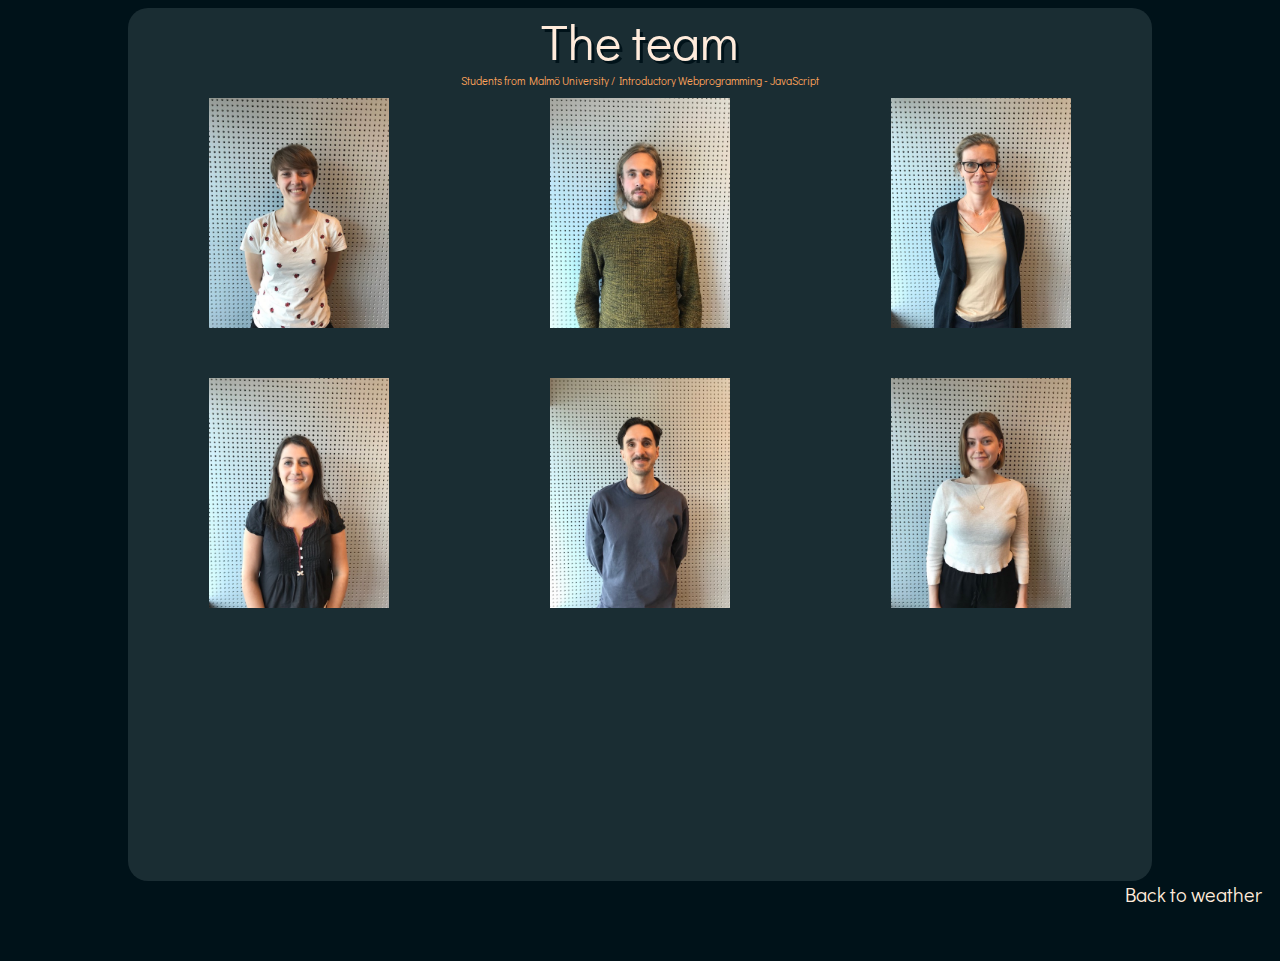
<file: aboutus.html>
<!DOCTYPE html>
<html>

<head>
    <meta charset="utf-8">
    <title>About Us</title>
    <link rel="stylesheet" href=aboutus.css>
    <link rel="shortcut icon" href="symbols/rainshower.png">
    <link href="https://fonts.googleapis.com/css?family=Comfortaa|Karla|Didact+Gothic" rel="stylesheet">
</head>

<body id="body">
    <div id="wrapper" class="wrapper">
        <div class="title">The team</div>
        <p class="info">Students from Malmö University / Introductory Webprogramming - JavaScript </p>
        <div class="grid">
            <div class="wrap">
                <div id="Josefine" class="bild">
                    <div class="white">
                        <div class="text">Name: Josefine Ahlstedt <br><br>
                            Would you rather be able to copy and paste in real life, or undo in real life?<br>
                            Answer: CMD C + V<br><br>
                            What product would you stockpile if they weren’t going to sell it anymore?<br>
                            Answer: Cherry blossom yankee candle<br></div>
                    </div>
                </div>
            </div>
            <div class="wrap">
                <div id="Alexander" class="bild">
                    <div class="white">
                        <div class="text">Name: Alexander Sällberg <br><br>
                            Would you rather be able to copy and paste in real life, or undo in real life?<br>
                            Answer: CMD C + V<br><br>
                            What product would you stockpile if they weren’t going to sell it anymore?<br>
                            Answer: iKaffe<br></div>
                    </div>
                </div>
            </div>
            <div class="wrap">
                <div id="Christina" class="bild">
                    <div class="white">
                        <div class="text">Name: Christina Ahlquist <br><br>
                            Would you rather be able to copy and paste in real life, or undo in real life?<br>
                            Answer: CMD + Z<br><br>
                            What product would you stockpile if they weren’t going to sell it anymore?<br>
                            Answer: Salty Liquorice<br></div>
                    </div>
                </div>
            </div>
            <div class="wrap">
                <div id="Caroline" class="bild">
                    <div class="white">
                        <div class="text">Name: Caroline Lundblad <br><br>
                            Would you rather be able to copy and paste in real life, or undo in real life?<br>
                            Answer: CMD C + V<br><br>
                            What product would you stockpile if they weren’t going to sell it anymore?<br>
                            Answer: Bananas<br></div>
                    </div>
                </div>
            </div>
            <div class="wrap">
                <div id="Hampus" class="bild">
                    <div class="white">
                        <div class="text">Name: Hampus Tjernqvist <br><br>
                            Would you rather be able to copy and paste in real life, or undo in real life?<br>
                            Answer: CMD + Z<br><br>
                            What product would you stockpile if they weren’t going to sell it anymore?<br>
                            Answer: Parmesan<br></div>
                    </div>
                </div>
            </div>
            <div class="wrap">
                <div id="Christine" class="bild">
                    <div class="white">
                        <div class="text">Name: Christine Havmark Wells <br><br>
                            Would you rather be able to copy and paste in real life, or undo in real life?<br>
                            Answer: CMD C + V<br><br>
                            What product would you stockpile if they weren’t going to sell it anymore?<br>
                            Answer: Ingefärskarameller<br></div>
                    </div>
                </div>
            </div>

        </div>
        <!--

            <p class="info">Students from Malmö University / Introductory Webprogramming - JavaScript </p>

            <div> <img src="images/lighthouse.jpg"> </div>
        	 -->
    </div>
    <div class="get_home"> <a class="links" href=index.html> Back to weather</a></div>

</body>

</html>
</file>
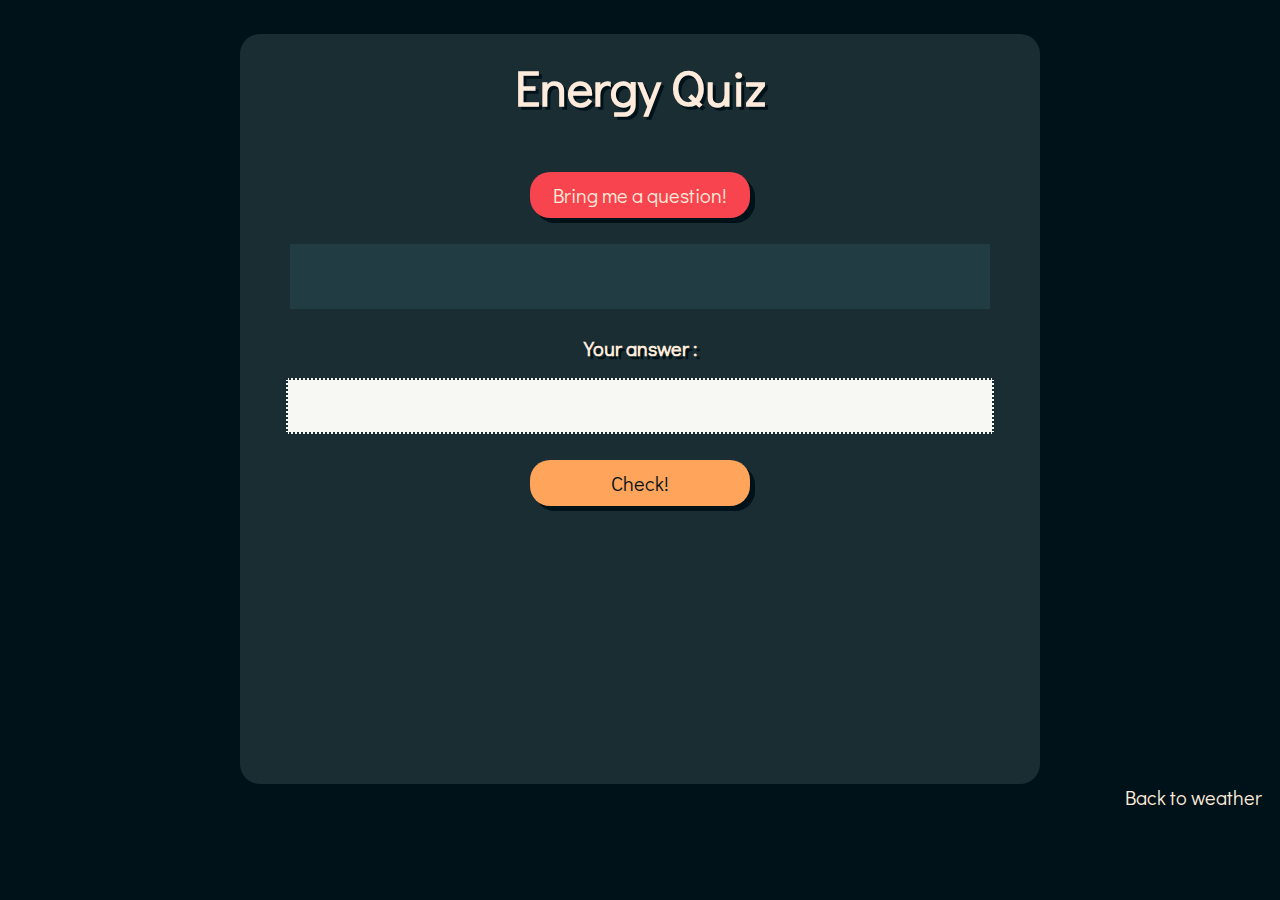
<file: energy_quiz/quiz.html>
<!DOCTYPE html>
<html>
    <head>
        <meta charset="utf-8">
        <meta name="viewport" content="width=device-width, initial-scale=1.0">
        <title>Energy quiz</title>
        <link rel="stylesheet" href=quiz.css>
        <link rel="shortcut icon" href="energy_icon.png">
        <link href="https://fonts.googleapis.com/css?family=Comfortaa|Karla|Didact+Gothic" rel="stylesheet">
    </head>
    <body>
        <div class="wrapper">
        	<h1>Energy Quiz</h1>
        	<div class="get_question"> Bring me a question! </div>
        	<br>
        	<p class="display_question"> </p>
        	<br>
            <h2>Your answer :</h2>
        	
        	<input type="text" id="answer_box"> 
        	<br>
            <br>
        	<p class="button_check"> Check! </p>
        	<br>
            <p class="correct_answer"> </p>
        	<br>
        	<p class="check">You just won: <a id="points"> 0 </a> points!</p>
       
            <p class="summary_points">Your total points in this round: <a id="total_points"> 0 </a> points</p>

            <p class="hints">  </p>
        </div>
        <div class="get_home"> <a class="links" href=../index.html> Back to weather</a>
        </div>

        <!-- Inkludera jQuery -->
        <script src="jQuery.js"></script>
        <!-- Din egen kod -->
        <script src="quiz.js"></script>
    </body>
</html>
</file>
